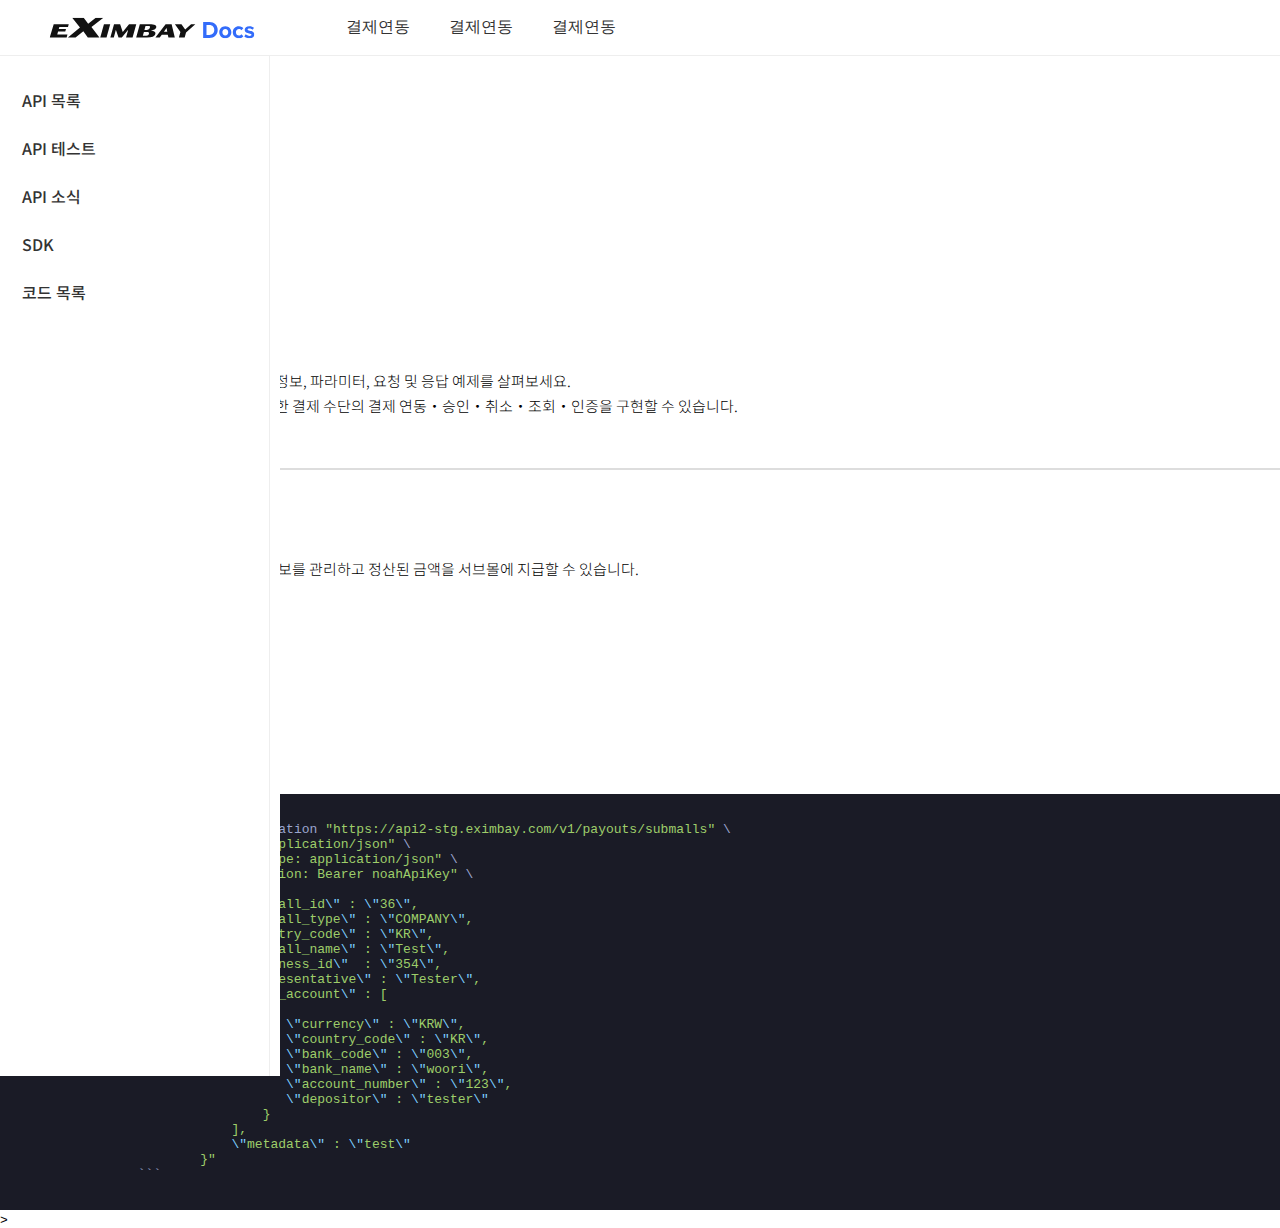
<file: index.html>
<!DOCTYPE html>
<html lang="en">
    <head> 
        <title>highlight</title> 
        <meta http-equiv="content-type" content="text/html;charset=utf-8"> 
        <meta name="viewport" content="width=device-width, initial-scale=1">
        <link rel="stylesheet" href="./styles/tokyo-night-dark.min.css" rel="external nofollow" rel="external nofollow" > 
        <link rel="stylesheet" href="./styles/style.css">
        <script src="./highlight.min.js"></script> 
        <script>hljs.initHighlightingOnLoad();</script>
        <script src="https://ajax.googleapis.com/ajax/libs/jquery/3.5.1/jquery.min.js"></script>
      </head> 
    <body>
      <header id="header">
        <div id="logo"><img class="logos" src="./image/logo.svg" alt="#"></div>
         <div class="gnb">
          <a href="#">결제연동</a>
          <a href="#">결제연동</a>
          <a href="#">결제연동</a>
        </div>
      </header>
      <aside id="aside">
        <div id="sidebar">
          <ul id="list">
            <li class="list1"><a href="#">API 목록</a></li>
            <li class="list1"><a href="#">API 테스트</a></li>
            <li class="list1"><a href="#">API 소식</a></li>
            <li class="list1"><a href="#">SDK</a></li>  
            <li class="list1"><a href="#">코드 목록</a>
            </li>
          </ul>
        </div>
      </aside>
      <div id="wrap">
        <h1>API 목록</h1>
        <p class="blue">version 1.0</p>
        <h2 class="en">Exim API</h2>
        <p>엑심베이 API 엔드포인트(Endpoint)와 객체 정보, 파라미터, 요청 및 응답 예제를 살펴보세요.</br>
          엑심베이 API를 이용하면 웹 표준만으로 다양한 결제 수단의 결제 연동・승인・취소・조회・인증을 구현할 수 있습니다. </p>
          <div class="line"></div>
          <h3>지급대행</h3>
          <p>지급대행 API를 사용해 상점 하위의 서브몰 정보를 관리하고 정산된 금액을 서브몰에 지급할 수 있습니다.</p>
          <h3>서브몰등록</h3>
          <div class="flex">
            <h5 class="blue">POST</h5><h6>/v1/payouts/submalls </h6>
          </div>
          <p>상점 하위에 새로운 서브몰을 등록합니다.</p>
          <h4>Request 파라미터</h4>
          <pre> 
              <code class="http"> 
                curl -X POST --location "https://api2-stg.eximbay.com/v1/payouts/submalls" \
                    -H "accept: application/json" \
                    -H "Content-Type: application/json" \
                    -H "Authorization: Bearer noahApiKey" \
                    -d "{
                            \"submall_id\" : \"36\",
                            \"submall_type\" : \"COMPANY\",
                            \"country_code\" : \"KR\",
                            \"submall_name\" : \"Test\",
                            \"business_id\"  : \"354\",
                            \"representative\" : \"Tester\",
                            \"bank_account\" : [
                                {
                                   \"currency\" : \"KRW\",
                                   \"country_code\" : \"KR\",
                                   \"bank_code\" : \"003\",
                                   \"bank_name\" : \"woori\",
                                   \"account_number\" : \"123\",
                                   \"depositor\" : \"tester\"
                                }
                            ],
                            \"metadata\" : \"test\"
                        }"
                ```
          </pre>
      </div>> 
    </body>
</html>
</file>
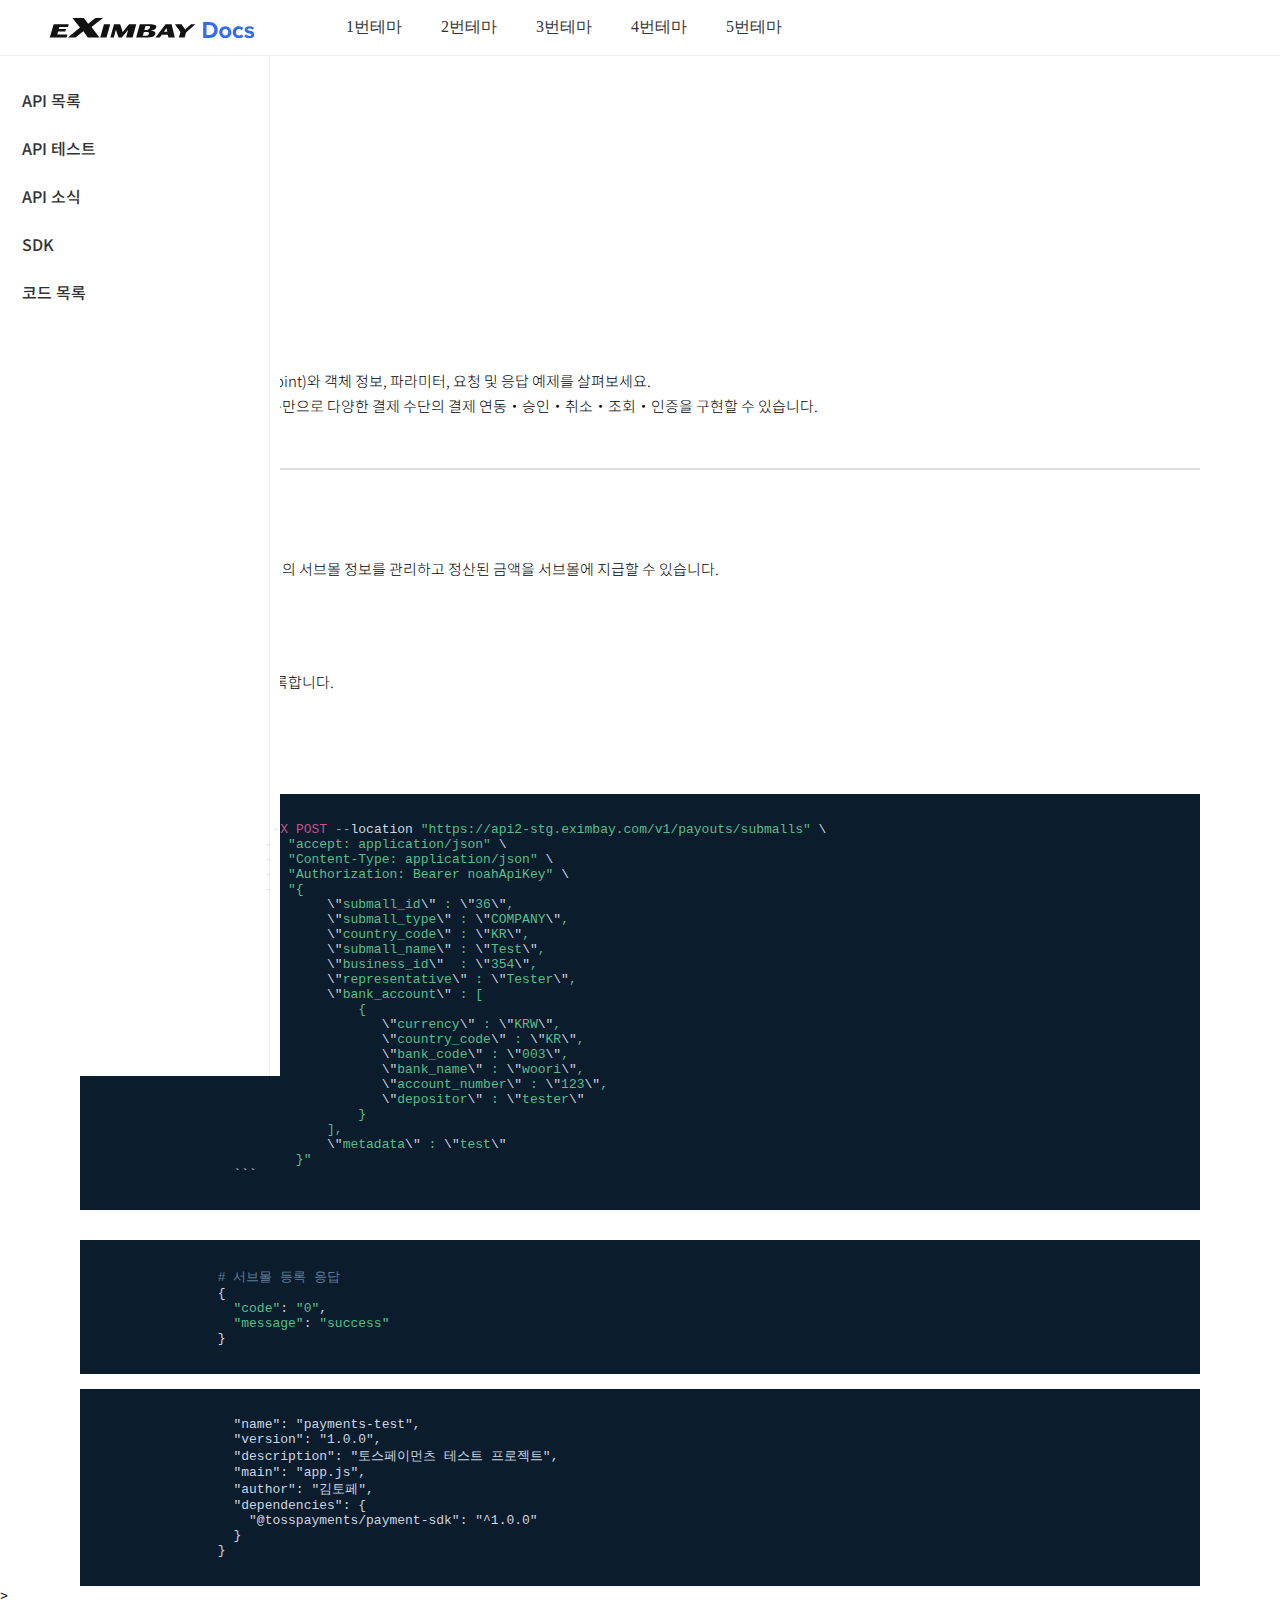
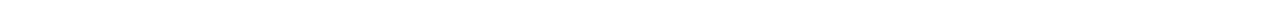
<file: theme2.html>
<!DOCTYPE html>
<html lang="en">
    <head> 
        <title>highlight</title> 
        <meta http-equiv="content-type" content="text/html;charset=utf-8"> 
        <meta name="viewport" content="width=device-width, initial-scale=1">
        <link rel="stylesheet" href="./styles/base16/harmonic16-dark.min.css" rel="external nofollow" rel="external nofollow" > 
        <link rel="stylesheet" href="./styles/style.css">
        <script src="./highlight.min.js"></script> 
        <script>hljs.initHighlightingOnLoad();</script>
        <script src="https://ajax.googleapis.com/ajax/libs/jquery/3.5.1/jquery.min.js"></script>
      </head> 
    <body>
      <header id="header">
        <div id="logo"><img class="logos" src="./image/logo.svg" alt="#"></div>
         <div class="gnb">
          <a href="./index.html">1번테마</a>
          <a href="./theme2.html">2번테마</a>
          <a href="./theme3.html">3번테마</a>
          <a href="./theme4.html">4번테마</a>
          <a href="./theme5.html">5번테마</a>
        </div>
      </header>
      <aside id="aside">
        <div id="sidebar">
          <ul id="list">
            <li class="list1"><a href="#">API 목록</a></li>
            <li class="list1"><a href="#">API 테스트</a></li>
            <li class="list1"><a href="#">API 소식</a></li>
            <li class="list1"><a href="#">SDK</a></li>  
            <li class="list1"><a href="#">코드 목록</a>
            </li>
          </ul>
        </div>
      </aside>
      <div id="wrap">
        <div id="container">
          <h1>API 목록</h1>
          <p class="blue">version 1.0</p>
          <h2 class="en">Exim API</h2>
            <p>엑심베이 API 엔드포인트(Endpoint)와 객체 정보, 파라미터, 요청 및 응답 예제를 살펴보세요.</br>
            엑심베이 API를 이용하면 웹 표준만으로 다양한 결제 수단의 결제 연동・승인・취소・조회・인증을 구현할 수 있습니다. </p>
            <div class="line"></div>
            <h3>지급대행</h3>
            <p>지급대행 API를 사용해 상점 하위의 서브몰 정보를 관리하고 정산된 금액을 서브몰에 지급할 수 있습니다.</p>
            <h3>서브몰등록</h3>
            <div class="flex">
              <h5 class="blue">POST</h5><h6>/v1/payouts/submalls </h6>
            </div>
            <p>상점 하위에 새로운 서브몰을 등록합니다.</p>
            <h4>Request 파라미터</h4>
            <pre> 
                <code class="http"> 
                  curl -X POST --location "https://api2-stg.eximbay.com/v1/payouts/submalls" \
                      -H "accept: application/json" \
                      -H "Content-Type: application/json" \
                      -H "Authorization: Bearer noahApiKey" \
                      -d "{
                              \"submall_id\" : \"36\",
                              \"submall_type\" : \"COMPANY\",
                              \"country_code\" : \"KR\",
                              \"submall_name\" : \"Test\",
                              \"business_id\"  : \"354\",
                              \"representative\" : \"Tester\",
                              \"bank_account\" : [
                                  {
                                     \"currency\" : \"KRW\",
                                     \"country_code\" : \"KR\",
                                     \"bank_code\" : \"003\",
                                     \"bank_name\" : \"woori\",
                                     \"account_number\" : \"123\",
                                     \"depositor\" : \"tester\"
                                  }
                              ],
                              \"metadata\" : \"test\"
                          }"
                  ```
            </pre>
            <pre> 
              <code class="http"> 
                # 서브몰 등록 응답
                {
                  "code": "0",
                  "message": "success"
                }
          </pre>
          <pre>
              <code class="html">
                  "name": "payments-test",
                  "version": "1.0.0",
                  "description": "토스페이먼츠 테스트 프로젝트",
                  "main": "app.js",
                  "author": "김토페",
                  "dependencies": {
                    "@tosspayments/payment-sdk": "^1.0.0"
                  }
                }
          </pre>
        </div>
      
      </div>> 
    </body>
</html>
</file>
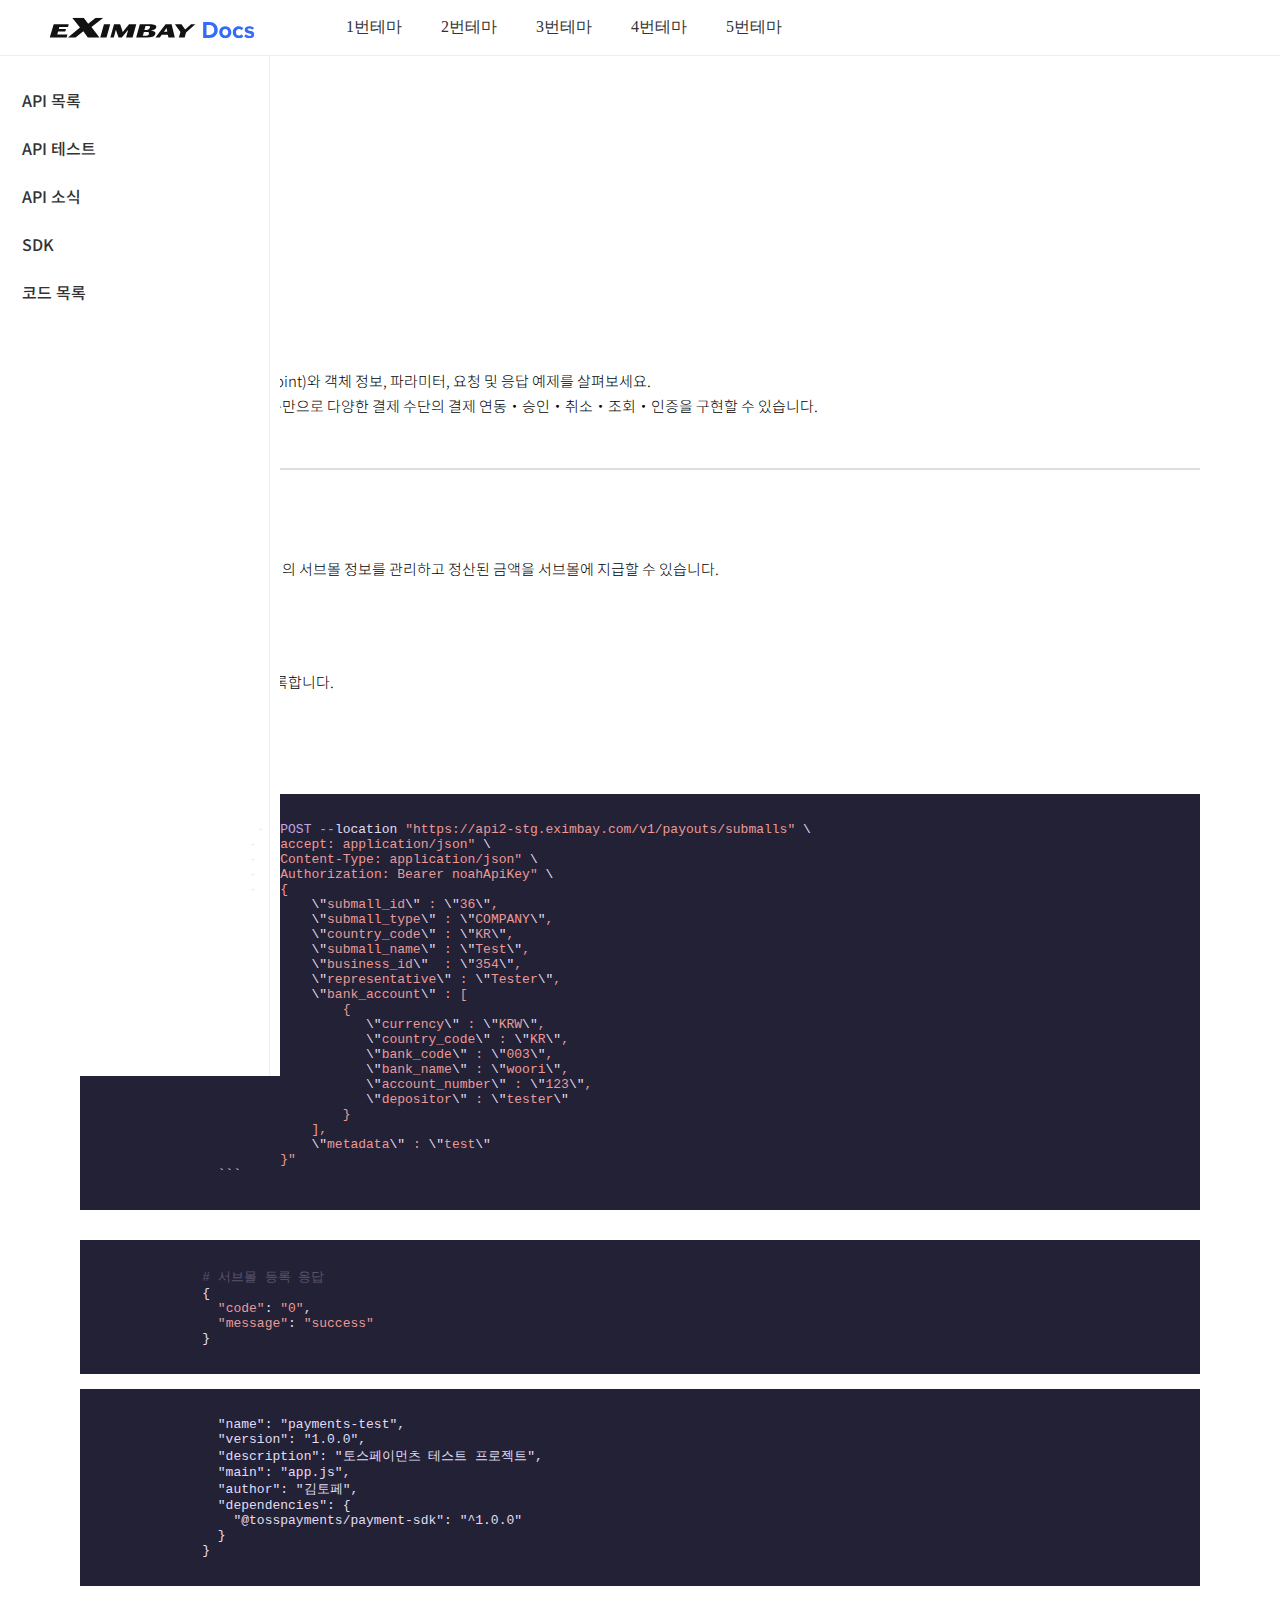
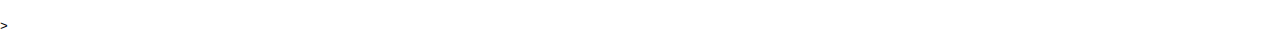
<file: theme3.html>
<!DOCTYPE html>
<html lang="en">
    <head> 
        <title>highlight</title> 
        <meta http-equiv="content-type" content="text/html;charset=utf-8"> 
        <meta name="viewport" content="width=device-width, initial-scale=1">
        <link rel="stylesheet" href="./styles/base16/ros-pine-moon.min.css" rel="external nofollow" rel="external nofollow" > 
        <link rel="stylesheet" href="./styles/style.css">
        <script src="./highlight.min.js"></script> 
        <script>hljs.initHighlightingOnLoad();</script>
        <script src="https://ajax.googleapis.com/ajax/libs/jquery/3.5.1/jquery.min.js"></script>
      </head> 
    <body>
      <header id="header">
        <div id="logo"><img class="logos" src="./image/logo.svg" alt="#"></div>
         <div class="gnb">
          <a href="./index.html">1번테마</a>
          <a href="./theme2.html">2번테마</a>
          <a href="./theme3.html">3번테마</a>
          <a href="./theme4.html">4번테마</a>
          <a href="./theme5.html">5번테마</a>
        </div>
      </header>
      <aside id="aside">
        <div id="sidebar">
          <ul id="list">
            <li class="list1"><a href="#">API 목록</a></li>
            <li class="list1"><a href="#">API 테스트</a></li>
            <li class="list1"><a href="#">API 소식</a></li>
            <li class="list1"><a href="#">SDK</a></li>  
            <li class="list1"><a href="#">코드 목록</a>
            </li>
          </ul>
        </div>
      </aside>
      <div id="wrap">
        <div id="container">
        <h1>API 목록</h1>
        <p class="blue">version 1.0</p>
        <h2 class="en">Exim API</h2>
        <p>엑심베이 API 엔드포인트(Endpoint)와 객체 정보, 파라미터, 요청 및 응답 예제를 살펴보세요.</br>
          엑심베이 API를 이용하면 웹 표준만으로 다양한 결제 수단의 결제 연동・승인・취소・조회・인증을 구현할 수 있습니다. </p>
          <div class="line"></div>
          <h3>지급대행</h3>
          <p>지급대행 API를 사용해 상점 하위의 서브몰 정보를 관리하고 정산된 금액을 서브몰에 지급할 수 있습니다.</p>
          <h3>서브몰등록</h3>
          <div class="flex">
            <h5 class="blue">POST</h5><h6>/v1/payouts/submalls </h6>
          </div>
          <p>상점 하위에 새로운 서브몰을 등록합니다.</p>
          <h4>Request 파라미터</h4>
          <pre> 
              <code class="http"> 
                curl -X POST --location "https://api2-stg.eximbay.com/v1/payouts/submalls" \
                    -H "accept: application/json" \
                    -H "Content-Type: application/json" \
                    -H "Authorization: Bearer noahApiKey" \
                    -d "{
                            \"submall_id\" : \"36\",
                            \"submall_type\" : \"COMPANY\",
                            \"country_code\" : \"KR\",
                            \"submall_name\" : \"Test\",
                            \"business_id\"  : \"354\",
                            \"representative\" : \"Tester\",
                            \"bank_account\" : [
                                {
                                   \"currency\" : \"KRW\",
                                   \"country_code\" : \"KR\",
                                   \"bank_code\" : \"003\",
                                   \"bank_name\" : \"woori\",
                                   \"account_number\" : \"123\",
                                   \"depositor\" : \"tester\"
                                }
                            ],
                            \"metadata\" : \"test\"
                        }"
                ```
          </pre>
          <pre> 
            <code class="http"> 
              # 서브몰 등록 응답
              {
                "code": "0",
                "message": "success"
              }
        </pre>
        <pre>
            <code class="html">
                "name": "payments-test",
                "version": "1.0.0",
                "description": "토스페이먼츠 테스트 프로젝트",
                "main": "app.js",
                "author": "김토페",
                "dependencies": {
                  "@tosspayments/payment-sdk": "^1.0.0"
                }
              }
            </code>
          </pre>
        </div>
      </div>> 
    </body>
</html>
</file>
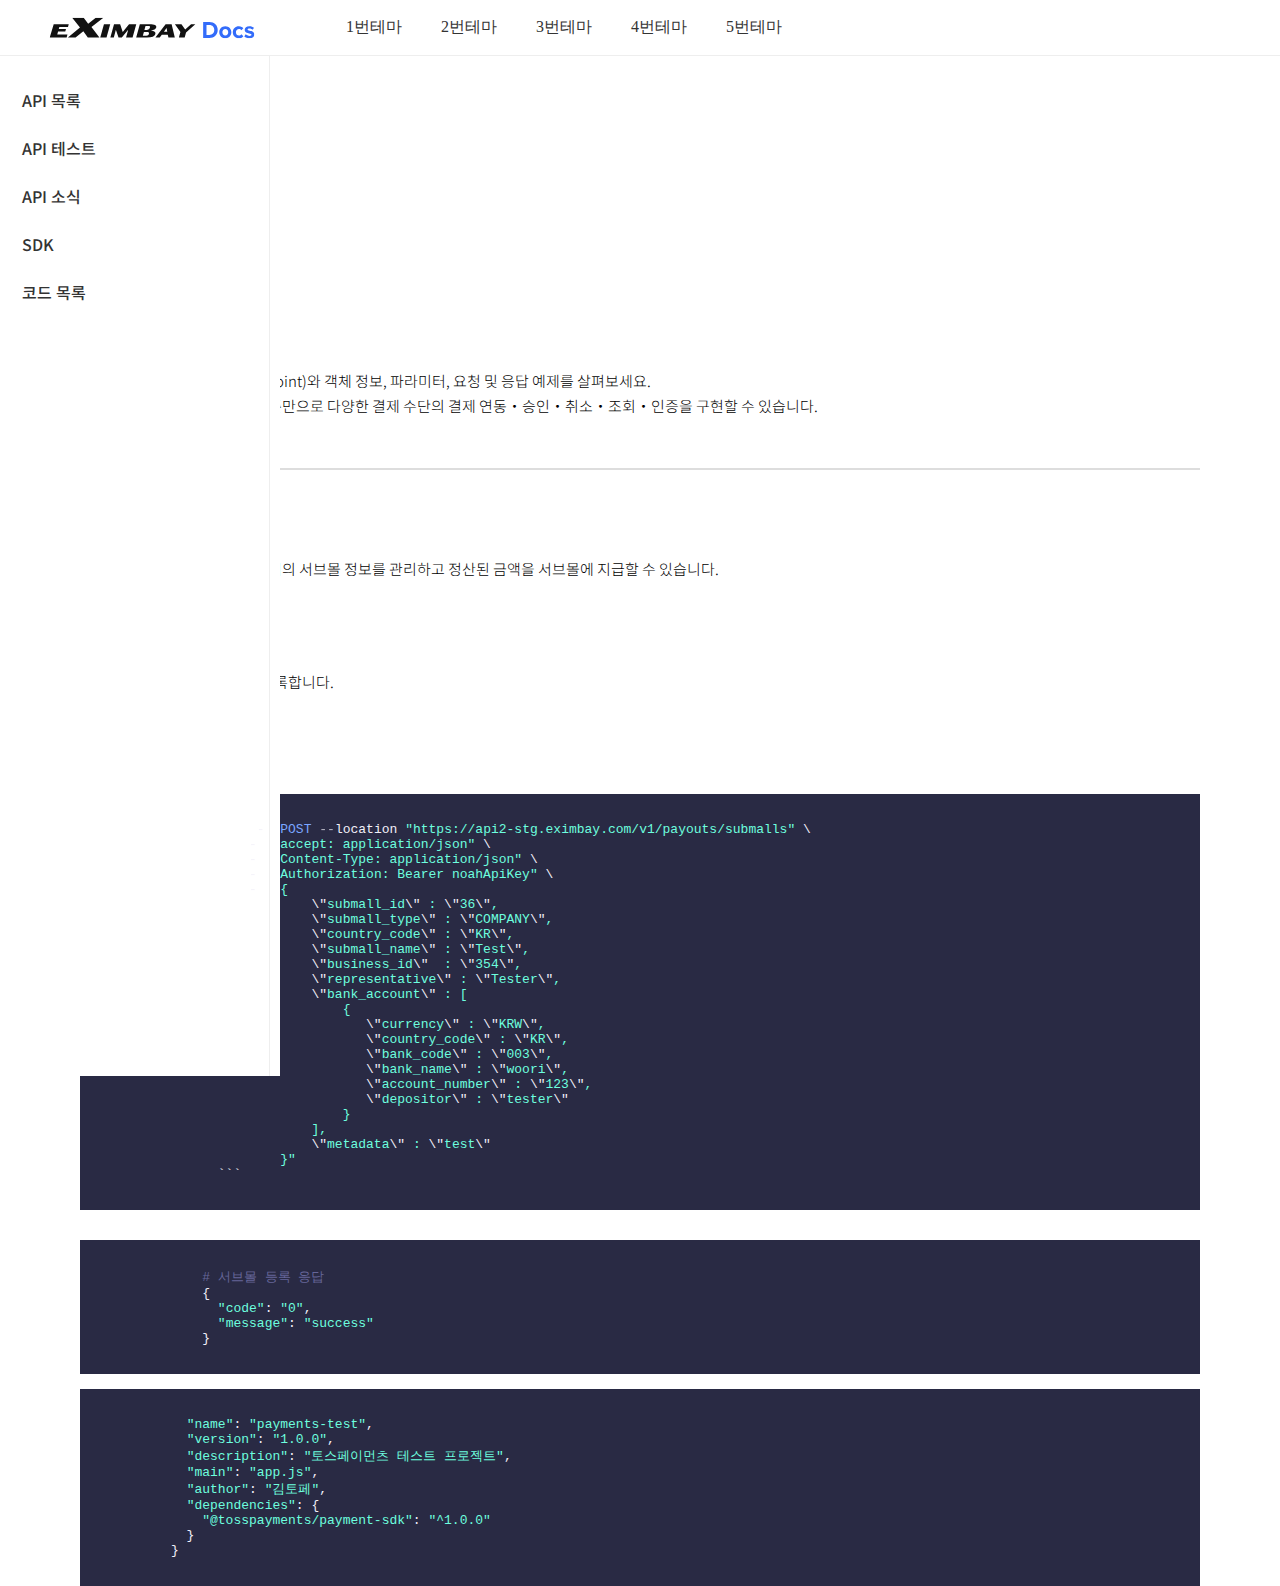
<file: theme4.html>
<!DOCTYPE html>
<html lang="en">
    <head> 
        <title>highlight</title> 
        <meta http-equiv="content-type" content="text/html;charset=utf-8"> 
        <meta name="viewport" content="width=device-width, initial-scale=1">
        <link rel="stylesheet" href="./styles/base16/rebecca.min.css" rel="external nofollow" rel="external nofollow" > 
        <link rel="stylesheet" href="./styles/style.css">
        <script src="./highlight.min.js"></script> 
        <script>hljs.initHighlightingOnLoad();</script>
        <script src="https://ajax.googleapis.com/ajax/libs/jquery/3.5.1/jquery.min.js"></script>
      </head> 
    <body>
      <header id="header">
        <div id="logo"><img class="logos" src="./image/logo.svg" alt="#"></div>
         <div class="gnb">
          <a href="./index.html">1번테마</a>
          <a href="./theme2.html">2번테마</a>
          <a href="./theme3.html">3번테마</a>
          <a href="./theme4.html">4번테마</a>
          <a href="./theme5.html">5번테마</a>
        </div>
      </header>
      <aside id="aside">
        <div id="sidebar">
          <ul id="list">
            <li class="list1"><a href="#">API 목록</a></li>
            <li class="list1"><a href="#">API 테스트</a></li>
            <li class="list1"><a href="#">API 소식</a></li>
            <li class="list1"><a href="#">SDK</a></li>  
            <li class="list1"><a href="#">코드 목록</a>
            </li>
          </ul>
        </div>
      </aside>
      <div id="wrap">
        <div id="container">
       <h1>API 목록</h1>
        <p class="blue">version 1.0</p>
        <h2 class="en">Exim API</h2>
        <p>엑심베이 API 엔드포인트(Endpoint)와 객체 정보, 파라미터, 요청 및 응답 예제를 살펴보세요.</br>
          엑심베이 API를 이용하면 웹 표준만으로 다양한 결제 수단의 결제 연동・승인・취소・조회・인증을 구현할 수 있습니다. </p>
          <div class="line"></div>
          <h3>지급대행</h3>
          <p>지급대행 API를 사용해 상점 하위의 서브몰 정보를 관리하고 정산된 금액을 서브몰에 지급할 수 있습니다.</p>
          <h3>서브몰등록</h3>
          <div class="flex">
            <h5 class="blue">POST</h5><h6>/v1/payouts/submalls </h6>
          </div>
          <p>상점 하위에 새로운 서브몰을 등록합니다.</p>
          <h4>Request 파라미터</h4>
          <pre> 
              <code class="http"> 
                curl -X POST --location "https://api2-stg.eximbay.com/v1/payouts/submalls" \
                    -H "accept: application/json" \
                    -H "Content-Type: application/json" \
                    -H "Authorization: Bearer noahApiKey" \
                    -d "{
                            \"submall_id\" : \"36\",
                            \"submall_type\" : \"COMPANY\",
                            \"country_code\" : \"KR\",
                            \"submall_name\" : \"Test\",
                            \"business_id\"  : \"354\",
                            \"representative\" : \"Tester\",
                            \"bank_account\" : [
                                {
                                   \"currency\" : \"KRW\",
                                   \"country_code\" : \"KR\",
                                   \"bank_code\" : \"003\",
                                   \"bank_name\" : \"woori\",
                                   \"account_number\" : \"123\",
                                   \"depositor\" : \"tester\"
                                }
                            ],
                            \"metadata\" : \"test\"
                        }"
                ```
          </pre>
          <pre> 
            <code class="http"> 
              # 서브몰 등록 응답
              {
                "code": "0",
                "message": "success"
              }
        </pre>
        <pre>
            <code class="http"> 
            "name": "payments-test",
            "version": "1.0.0",
            "description": "토스페이먼츠 테스트 프로젝트",
            "main": "app.js",
            "author": "김토페",
            "dependencies": {
              "@tosspayments/payment-sdk": "^1.0.0"
            }
          }
          </pre>
      </div>
    </div>
    </body>
</html>
</file>
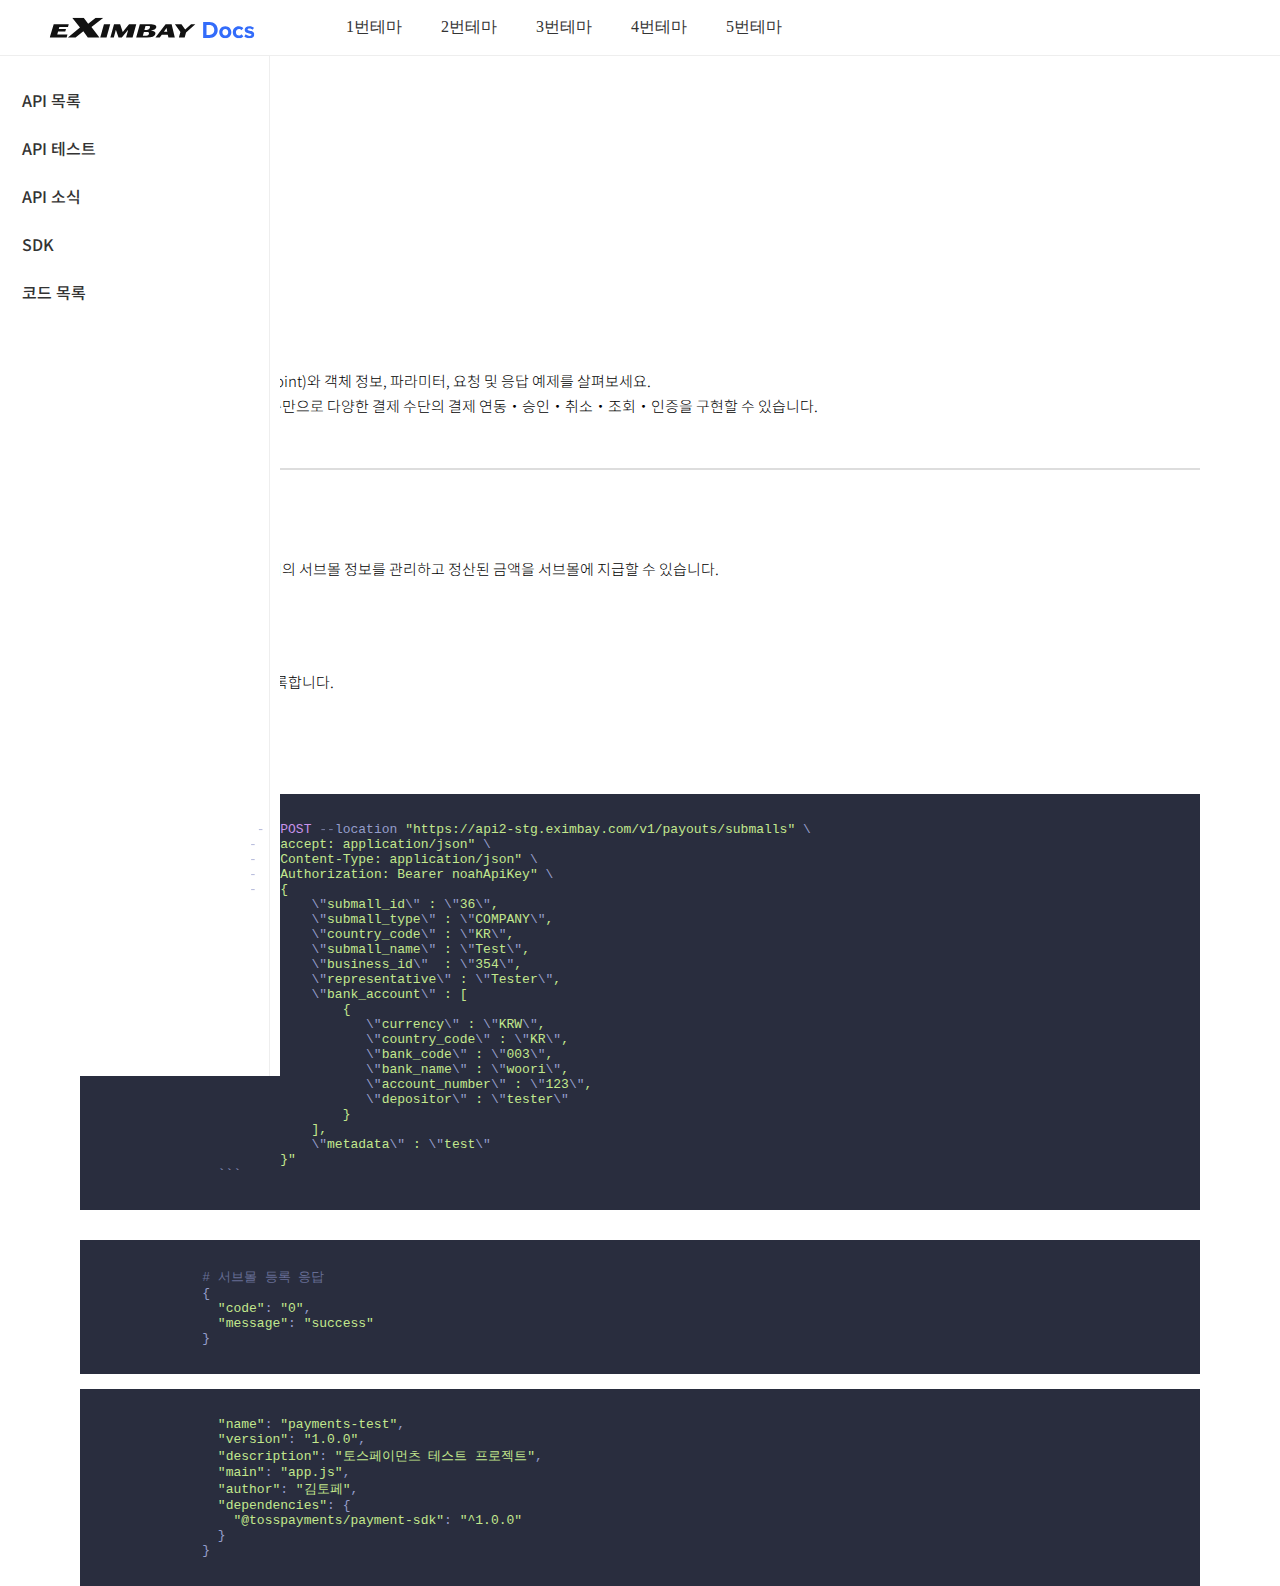
<file: theme5.html>
<!DOCTYPE html>
<html lang="en">
    <head> 
        <title>highlight</title> 
        <meta http-equiv="content-type" content="text/html;charset=utf-8"> 
        <meta name="viewport" content="width=device-width, initial-scale=1">
        <link rel="stylesheet" href="./styles/base16/material-palenight.min.css" rel="external nofollow" rel="external nofollow" > 
        <link rel="stylesheet" href="./styles/style.css">
        <script src="./highlight.min.js"></script> 
        <script>hljs.initHighlightingOnLoad();</script>
        <script src="https://ajax.googleapis.com/ajax/libs/jquery/3.5.1/jquery.min.js"></script>
      </head> 
    <body>
      <header id="header">
        <div id="logo"><img class="logos" src="./image/logo.svg" alt="#"></div>
         <div class="gnb">
          <a href="./index.html">1번테마</a>
          <a href="./theme2.html">2번테마</a>
          <a href="./theme3.html">3번테마</a>
          <a href="./theme4.html">4번테마</a>
          <a href="./theme5.html">5번테마</a>
        </div>
      </header>
      <aside id="aside">
        <div id="sidebar">
          <ul id="list">
            <li class="list1"><a href="#">API 목록</a></li>
            <li class="list1"><a href="#">API 테스트</a></li>
            <li class="list1"><a href="#">API 소식</a></li>
            <li class="list1"><a href="#">SDK</a></li>  
            <li class="list1"><a href="#">코드 목록</a>
            </li>
          </ul>
        </div>
      </aside>
      <div id="wrap">
        <div id="container">
         <h1>API 목록</h1>
        <p class="blue">version 1.0</p>
        <h2 class="en">Exim API</h2>
        <p>엑심베이 API 엔드포인트(Endpoint)와 객체 정보, 파라미터, 요청 및 응답 예제를 살펴보세요.</br>
          엑심베이 API를 이용하면 웹 표준만으로 다양한 결제 수단의 결제 연동・승인・취소・조회・인증을 구현할 수 있습니다. </p>
          <div class="line"></div>
          <h3>지급대행</h3>
          <p>지급대행 API를 사용해 상점 하위의 서브몰 정보를 관리하고 정산된 금액을 서브몰에 지급할 수 있습니다.</p>
          <h3>서브몰등록</h3>
          <div class="flex">
            <h5 class="blue">POST</h5><h6>/v1/payouts/submalls </h6>
          </div>
          <p>상점 하위에 새로운 서브몰을 등록합니다.</p>
          <h4>Request 파라미터</h4>
          <pre> 
              <code class="http"> 
                curl -X POST --location "https://api2-stg.eximbay.com/v1/payouts/submalls" \
                    -H "accept: application/json" \
                    -H "Content-Type: application/json" \
                    -H "Authorization: Bearer noahApiKey" \
                    -d "{
                            \"submall_id\" : \"36\",
                            \"submall_type\" : \"COMPANY\",
                            \"country_code\" : \"KR\",
                            \"submall_name\" : \"Test\",
                            \"business_id\"  : \"354\",
                            \"representative\" : \"Tester\",
                            \"bank_account\" : [
                                {
                                   \"currency\" : \"KRW\",
                                   \"country_code\" : \"KR\",
                                   \"bank_code\" : \"003\",
                                   \"bank_name\" : \"woori\",
                                   \"account_number\" : \"123\",
                                   \"depositor\" : \"tester\"
                                }
                            ],
                            \"metadata\" : \"test\"
                        }"
                ```
          </pre>
          <pre> 
            <code class="http"> 
              # 서브몰 등록 응답
              {
                "code": "0",
                "message": "success"
              }
        </pre>
        <pre>
            <code class="script">
                "name": "payments-test",
                "version": "1.0.0",
                "description": "토스페이먼츠 테스트 프로젝트",
                "main": "app.js",
                "author": "김토페",
                "dependencies": {
                  "@tosspayments/payment-sdk": "^1.0.0"
                }
              }
        </pre>
      </div> 
    </div>
    </body>
</html>
</file>
<file: styles/style.css>
@import url('https://fonts.googleapis.com/css2?family=Noto+Sans+KR:wght@100;300;400;500;700;900&family=Roboto:ital,wght@0,100;0,300;0,400;0,500;0,700;0,900;1,100;1,300;1,400;1,500;1,700;1,900&display=swap');
*{margin: 0 auto;}

#header{width: 100%; height: 55px; background: #fff; position: fixed; padding: 0 48px; display: flex; align-items: center;border-bottom: 1px solid #eee;}
#logo{margin: 0; display: flex; padding-right: 55px;}

#wrap{ width:100% ;height: 100%; background: #fff; padding-top: 140px; display: block; }
#container{width: 1120px;}
.gnb{margin: 0; }
.gnb>a{padding-left: 35px;list-style: none;text-decoration: none; color: #333; }



#aside{width: 280px;height: 1020px;position: fixed; top:56px;background: #ffffff;}
#sidebar{width: 258px; height: 100%; background: #fff; border-right: 1px solid #eee;}
#sidebar>ul{padding: 20px 11px;}
#sidebar>ul>li{width: 100%; height: 48px; list-style: none; }
#sidebar>ul>li>a{text-decoration: none; color: #333; font-family: 'Noto Sans KR'; font-weight: 500;line-height: 48px;}

#wrap h1{
/* h1 */
font-family: 'Noto Sans KR';
font-style: normal;
font-weight: 500;
font-size: 50px;
line-height: 91px;
/* identical to box height */
text-transform: capitalize;
/* coolgray 1 */
color: #1C2733;
padding-bottom: 30px;
}

.line{border: 0.5px solid #ddd;margin-bottom: 40px; margin-top: 40px;}
.blue{color: #336CFA;font-family: 'Noto Sans KR';}
.flex{display: flex; align-items: center;}

#wrap h2{font-family: 'Roboto';
    font-style: normal;
    font-weight: 500;
    font-size: 36px;
    line-height: 42px;
    text-transform: capitalize;
    padding-bottom: 30px;
}

#wrap h3{font-family: 'Noto Sans KR';
    font-style: normal;
    font-weight: 500;
    font-size: 24px;
    line-height: 36px;
    padding-bottom: 10px;
    /* identical to box height */
    
    text-transform: capitalize;}
 
#wrap h4{font-family: 'Noto Sans KR';
    font-style: normal;
    font-weight: 500;
    font-size: 20px;
    line-height: 30px;
    padding-top: 30px;
    /* identical to box height */
    
    text-transform: capitalize;}
h5{font-family: 'Noto Sans KR';
    font-style: normal;
    font-weight: 500;
    font-size: 15px;
    line-height: 22px;
    padding-bottom: 10px;
    margin: 0%;
    }
h6{font-family: 'Noto Sans KR';
    font-style: normal;
    font-weight: 500;
    font-size: 14px;
    line-height: 21px;
    padding-bottom: 10px;
    margin: 0%;
    
    /* identical to box height */
    
    text-transform: capitalize;}

p{font-family: 'Noto Sans KR';
    font-style: normal;
    font-weight: 300;
    font-size: 15px;
    line-height: 25px;
    text-transform: capitalize;
    padding-bottom: 10px;
    }
</file>
<file: styles/tokyo-night-dark.min.css>
pre code.hljs{display:block;overflow-x:auto;padding:1em}code.hljs{padding:3px 5px}/*!
  Theme: Tokyo-night-Dark
  origin: https://github.com/enkia/tokyo-night-vscode-theme
  Description: Original highlight.js style
  Author: (c) Henri Vandersleyen <hvandersleyen@gmail.com>
  License: see project LICENSE
  Touched: 2022
*/.hljs-comment,.hljs-meta{color:#565f89}.hljs-deletion,.hljs-doctag,.hljs-regexp,.hljs-selector-attr,.hljs-selector-class,.hljs-selector-id,.hljs-selector-pseudo,.hljs-tag,.hljs-template-tag,.hljs-variable.language_{color:#f7768e}.hljs-link,.hljs-literal,.hljs-number,.hljs-params,.hljs-template-variable,.hljs-type,.hljs-variable{color:#ff9e64}.hljs-attribute,.hljs-built_in{color:#e0af68}.hljs-keyword,.hljs-property,.hljs-subst,.hljs-title,.hljs-title.class_,.hljs-title.class_.inherited__,.hljs-title.function_{color:#7dcfff}.hljs-selector-tag{color:#73daca}.hljs-addition,.hljs-bullet,.hljs-quote,.hljs-string,.hljs-symbol{color:#9ece6a}.hljs-code,.hljs-formula,.hljs-section{color:#7aa2f7}.hljs-attr,.hljs-char.escape_,.hljs-keyword,.hljs-name,.hljs-operator{color:#bb9af7}.hljs-punctuation{color:#c0caf5}.hljs{background:#1a1b26;color:#9aa5ce}.hljs-emphasis{font-style:italic}.hljs-strong{font-weight:700}
</file>
<file: styles/base16/harmonic16-dark.min.css>
/*!
  Theme: Harmonic16 Dark
  Author: Jannik Siebert (https://github.com/janniks)
  License: ~ MIT (or more permissive) [via base16-schemes-source]
  Maintainer: @highlightjs/core-team
  Version: 2021.09.0
*/pre code.hljs{display:block;overflow-x:auto;padding:1em}code.hljs{padding:3px 5px}.hljs{color:#cbd6e2;background:#0b1c2c}.hljs ::selection,.hljs::selection{background-color:#405c79;color:#cbd6e2}.hljs-comment{color:#627e99}.hljs-tag{color:#aabcce}.hljs-operator,.hljs-punctuation,.hljs-subst{color:#cbd6e2}.hljs-operator{opacity:.7}.hljs-bullet,.hljs-deletion,.hljs-name,.hljs-selector-tag,.hljs-template-variable,.hljs-variable{color:#bf8b56}.hljs-attr,.hljs-link,.hljs-literal,.hljs-number,.hljs-symbol,.hljs-variable.constant_{color:#bfbf56}.hljs-class .hljs-title,.hljs-title,.hljs-title.class_{color:#8bbf56}.hljs-strong{font-weight:700;color:#8bbf56}.hljs-addition,.hljs-code,.hljs-string,.hljs-title.class_.inherited__{color:#56bf8b}.hljs-built_in,.hljs-doctag,.hljs-keyword.hljs-atrule,.hljs-quote,.hljs-regexp{color:#568bbf}.hljs-attribute,.hljs-function .hljs-title,.hljs-section,.hljs-title.function_,.ruby .hljs-property{color:#8b56bf}.diff .hljs-meta,.hljs-keyword,.hljs-template-tag,.hljs-type{color:#bf568b}.hljs-emphasis{color:#bf568b;font-style:italic}.hljs-meta,.hljs-meta .hljs-keyword,.hljs-meta .hljs-string{color:#bf5656}.hljs-meta .hljs-keyword,.hljs-meta-keyword{font-weight:700}
</file>
<file: styles/base16/ros-pine-moon.min.css>
/*!
  Theme: Rosé Pine Moon
  Author: Emilia Dunfelt <sayhi@dunfelt.se>
  License: ~ MIT (or more permissive) [via base16-schemes-source]
  Maintainer: @highlightjs/core-team
  Version: 2021.09.0
*/pre code.hljs{display:block;overflow-x:auto;padding:1em}code.hljs{padding:3px 5px}.hljs{color:#e0def4;background:#232136}.hljs ::selection,.hljs::selection{background-color:#393552;color:#e0def4}.hljs-comment{color:#59546d}.hljs-tag{color:#817c9c}.hljs-operator,.hljs-punctuation,.hljs-subst{color:#e0def4}.hljs-operator{opacity:.7}.hljs-bullet,.hljs-deletion,.hljs-name,.hljs-selector-tag,.hljs-template-variable,.hljs-variable{color:#ecebf0}.hljs-attr,.hljs-link,.hljs-literal,.hljs-number,.hljs-symbol,.hljs-variable.constant_{color:#eb6f92}.hljs-class .hljs-title,.hljs-title,.hljs-title.class_{color:#f6c177}.hljs-strong{font-weight:700;color:#f6c177}.hljs-addition,.hljs-code,.hljs-string,.hljs-title.class_.inherited__{color:#ea9a97}.hljs-built_in,.hljs-doctag,.hljs-keyword.hljs-atrule,.hljs-quote,.hljs-regexp{color:#3e8fb0}.hljs-attribute,.hljs-function .hljs-title,.hljs-section,.hljs-title.function_,.ruby .hljs-property{color:#9ccfd8}.diff .hljs-meta,.hljs-keyword,.hljs-template-tag,.hljs-type{color:#c4a7e7}.hljs-emphasis{color:#c4a7e7;font-style:italic}.hljs-meta,.hljs-meta .hljs-keyword,.hljs-meta .hljs-string{color:#b9b9bc}.hljs-meta .hljs-keyword,.hljs-meta-keyword{font-weight:700}
</file>
<file: styles/base16/rebecca.min.css>
/*!
  Theme: Rebecca
  Author: Victor Borja (http://github.com/vic) based on Rebecca Theme (http://github.com/vic/rebecca-theme)
  License: ~ MIT (or more permissive) [via base16-schemes-source]
  Maintainer: @highlightjs/core-team
  Version: 2021.09.0
*/pre code.hljs{display:block;overflow-x:auto;padding:1em}code.hljs{padding:3px 5px}.hljs{color:#f1eff8;background:#292a44}.hljs ::selection,.hljs::selection{background-color:#383a62;color:#f1eff8}.hljs-comment{color:#669}.hljs-tag{color:#a0a0c5}.hljs-operator,.hljs-punctuation,.hljs-subst{color:#f1eff8}.hljs-operator{opacity:.7}.hljs-bullet,.hljs-deletion,.hljs-name,.hljs-selector-tag,.hljs-template-variable,.hljs-variable{color:#a0a0c5}.hljs-attr,.hljs-link,.hljs-literal,.hljs-number,.hljs-symbol,.hljs-variable.constant_{color:#efe4a1}.hljs-class .hljs-title,.hljs-title,.hljs-title.class_{color:#ae81ff}.hljs-strong{font-weight:700;color:#ae81ff}.hljs-addition,.hljs-code,.hljs-string,.hljs-title.class_.inherited__{color:#6dfedf}.hljs-built_in,.hljs-doctag,.hljs-keyword.hljs-atrule,.hljs-quote,.hljs-regexp{color:#8eaee0}.hljs-attribute,.hljs-function .hljs-title,.hljs-section,.hljs-title.function_,.ruby .hljs-property{color:#2de0a7}.diff .hljs-meta,.hljs-keyword,.hljs-template-tag,.hljs-type{color:#7aa5ff}.hljs-emphasis{color:#7aa5ff;font-style:italic}.hljs-meta,.hljs-meta .hljs-keyword,.hljs-meta .hljs-string{color:#ff79c6}.hljs-meta .hljs-keyword,.hljs-meta-keyword{font-weight:700}
</file>
<file: styles/base16/material-palenight.min.css>
/*!
  Theme: Material Palenight
  Author: Nate Peterson
  License: ~ MIT (or more permissive) [via base16-schemes-source]
  Maintainer: @highlightjs/core-team
  Version: 2021.09.0
*/pre code.hljs{display:block;overflow-x:auto;padding:1em}code.hljs{padding:3px 5px}.hljs{color:#959dcb;background:#292d3e}.hljs ::selection,.hljs::selection{background-color:#32374d;color:#959dcb}.hljs-comment{color:#676e95}.hljs-tag{color:#8796b0}.hljs-operator,.hljs-punctuation,.hljs-subst{color:#959dcb}.hljs-operator{opacity:.7}.hljs-bullet,.hljs-deletion,.hljs-name,.hljs-selector-tag,.hljs-template-variable,.hljs-variable{color:#f07178}.hljs-attr,.hljs-link,.hljs-literal,.hljs-number,.hljs-symbol,.hljs-variable.constant_{color:#f78c6c}.hljs-class .hljs-title,.hljs-title,.hljs-title.class_{color:#ffcb6b}.hljs-strong{font-weight:700;color:#ffcb6b}.hljs-addition,.hljs-code,.hljs-string,.hljs-title.class_.inherited__{color:#c3e88d}.hljs-built_in,.hljs-doctag,.hljs-keyword.hljs-atrule,.hljs-quote,.hljs-regexp{color:#89ddff}.hljs-attribute,.hljs-function .hljs-title,.hljs-section,.hljs-title.function_,.ruby .hljs-property{color:#82aaff}.diff .hljs-meta,.hljs-keyword,.hljs-template-tag,.hljs-type{color:#c792ea}.hljs-emphasis{color:#c792ea;font-style:italic}.hljs-meta,.hljs-meta .hljs-keyword,.hljs-meta .hljs-string{color:#ff5370}.hljs-meta .hljs-keyword,.hljs-meta-keyword{font-weight:700}
</file>
